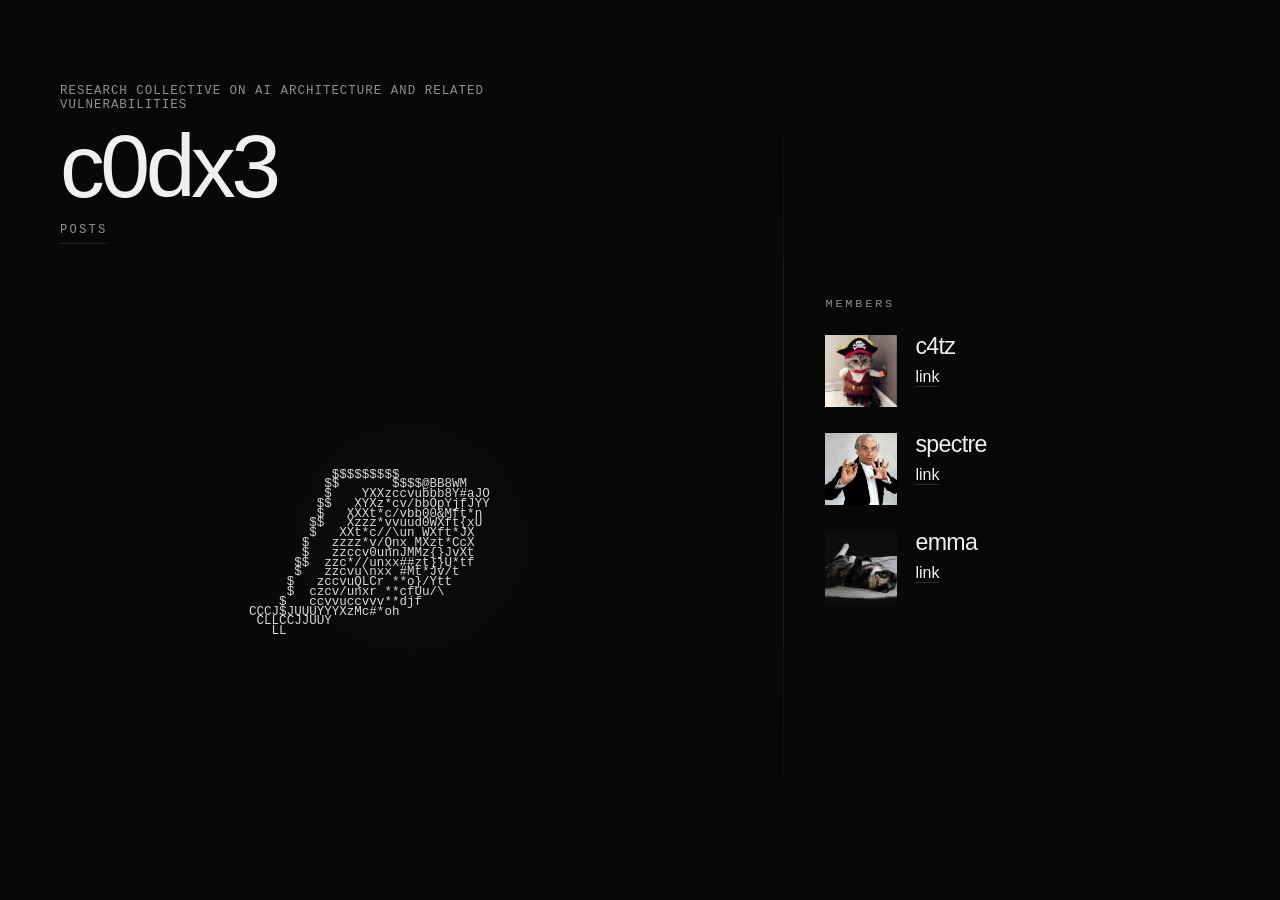
<file: index.html>
<!DOCTYPE html>
<html lang="en">
<head>
  <meta charset="UTF-8" />
  <meta name="viewport" content="width=device-width, initial-scale=1.0" />
  <title>c0dx3</title>
  <link rel="stylesheet" href="styles.css" />
</head>
<body class="home-page">
  <div class="page-noise" aria-hidden="true"></div>
  <main class="split-layout">
    <section class="left-pane">
      <div class="left-inner">
        <p class="eyebrow">research collective on ai architecture and related vulnerabilities</p>
        <h1 class="team-name">c0dx3</h1>
        <a class="posts-tab" href="posts.html">posts</a>
        <div class="logo-stage">
          <div id="logo-hitbox" aria-label="Interactive ASCII logo" tabindex="0"></div>
          <pre id="ascii-logo" aria-hidden="true"></pre>
        </div>
      </div>
    </section>

    <aside class="right-pane">
      <div class="right-inner">
        <div class="section-label">members</div>

        <div class="member-list">
          <article class="member-card">
            <img class="member-avatar" src="c4tz.png" alt="c4tz avatar" />
            <div class="member-meta">
              <div class="member-name">c4tz</div>
              <a class="member-link" href="https://c4tz.fr" target="_blank" rel="noopener noreferrer">link</a>
            </div>
          </article>

          <article class="member-card">
            <img class="member-avatar" src="spectre.png" alt="spectre avatar" />
            <div class="member-meta">
              <div class="member-name">spectre</div>
              <a class="member-link" href="https://matblog.fr/" target="_blank" rel="noopener noreferrer">link</a>
            </div>
          </article>

          <article class="member-card">
            <img class="member-avatar" src="emma.png" alt="emma avatar" />
            <div class="member-meta">
              <div class="member-name">emma</div>
              <a class="member-link" href="https://emmatrix.fr/" target="_blank" rel="noopener noreferrer">link</a>
            </div>
          </article>
        </div>
      </div>
    </aside>
  </main>

  <script src="script.js"></script>
</body>
</html>
</file>
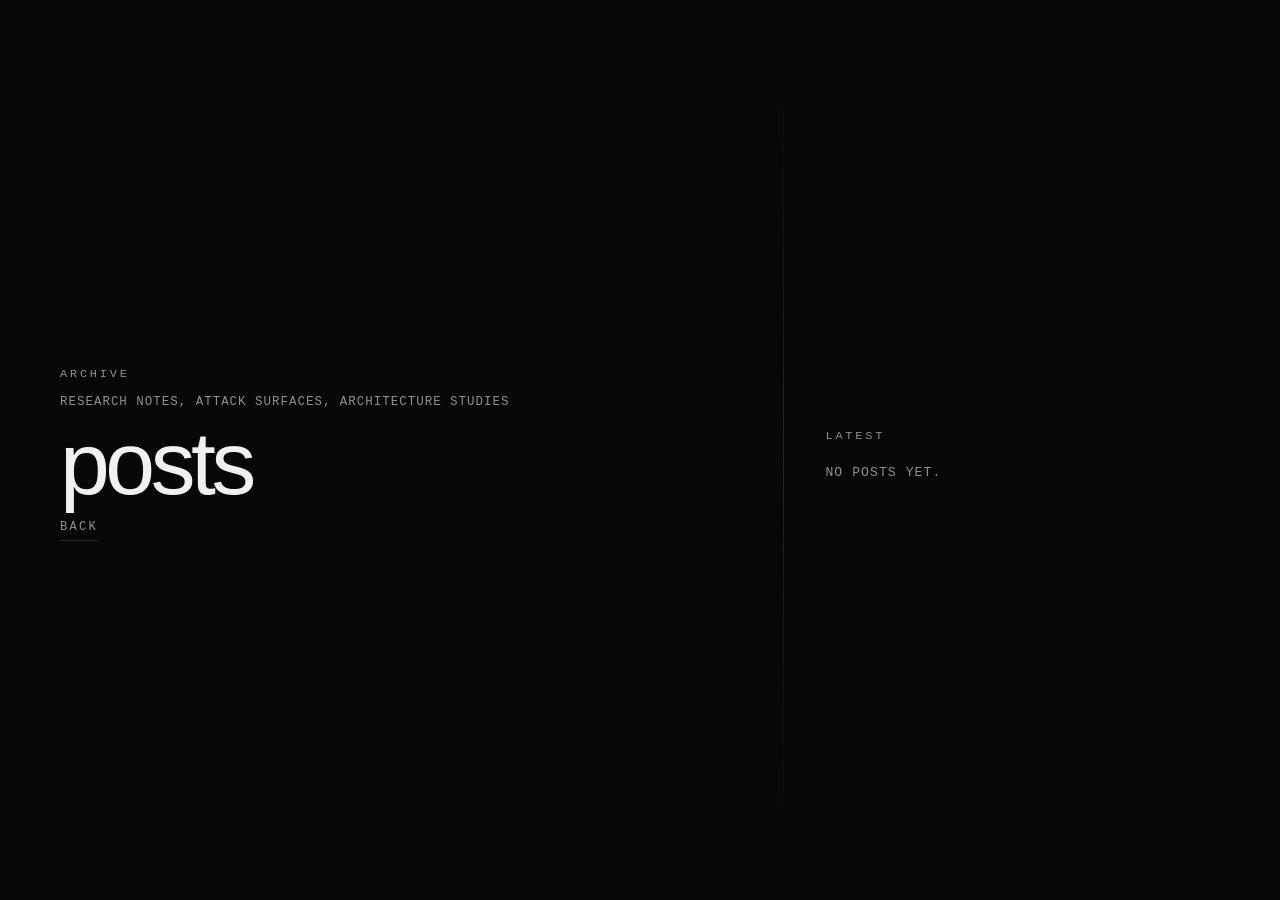
<file: posts.html>
<!DOCTYPE html>
<html lang="en">
<head>
  <meta charset="UTF-8" />
  <meta name="viewport" content="width=device-width, initial-scale=1.0" />
  <title>c0dx3 / posts</title>
  <link rel="stylesheet" href="styles.css" />
</head>
<body class="posts-page">
  <div class="page-noise" aria-hidden="true"></div>
  <main class="split-layout posts-layout">
    <section class="left-pane">
      <div class="left-inner">
        <div class="section-label">archive</div>
        <p class="eyebrow">research notes, attack surfaces, architecture studies</p>
        <h1 class="team-name">posts</h1>
        <a class="posts-tab" href="index.html">back</a>
      </div>
    </section>

    <aside class="right-pane">
      <div class="right-inner">
        <div class="section-label">latest</div>
        <div class="post-empty">No posts yet.</div>
      </div>
    </aside>
  </main>
</body>
</html>
</file>
<file: styles.css>
:root{
  --bg:#080808;
  --bg-soft:#101010;
  --text:#f0f0f0;
  --muted:#8f8f8f;
  --accent:#d8d8d8;
  --line:rgba(255,255,255,.07);
  --mono:"IBM Plex Mono","SFMono-Regular",Menlo,Consolas,"Liberation Mono",monospace;
  --sans:"Helvetica Neue",Helvetica,Arial,sans-serif;
}

*{box-sizing:border-box}
html,body{height:100%}
body{
  margin:0;
  color:var(--text);
  font-family:var(--sans);
  background:var(--bg);
  -webkit-font-smoothing:antialiased;
  text-rendering:optimizeLegibility;
  overflow-x:hidden;
}

body.home-page{
  overflow:hidden;
}

body.posts-page{
  overflow:hidden;
}

.page-noise,
body::before,
body::after{
  content:"";
  position:fixed;
  inset:0;
  pointer-events:none;
}

body::before{
  background:
    linear-gradient(180deg, rgba(255,255,255,.02), rgba(255,255,255,0));
  opacity:.25;
}

body::after{
  background:none;
}

.page-noise{
  display:none;
}

.split-layout{
  position:relative;
  min-height:100vh;
  width:min(1160px, calc(100% - 72px));
  margin:0 auto;
  padding:56px 0 48px;
  display:grid;
  grid-template-columns:minmax(0, 1.28fr) minmax(300px, .72fr);
  gap:64px;
}

.split-layout::before{
  content:"";
  position:absolute;
  top:56px;
  bottom:48px;
  left:calc(63% - 8px);
  width:1px;
  background:linear-gradient(180deg, transparent, rgba(255,255,255,.12), transparent);
}

.home-page .split-layout{
  height:100vh;
  min-height:0;
  align-items:center;
  padding:36px 0;
}

.posts-page .split-layout{
  height:100vh;
  min-height:0;
  align-items:center;
}

.left-pane,
.right-pane{
  min-width:0;
}

.left-pane{
  display:grid;
  align-items:center;
  padding:0;
}

.left-inner{
  width:min(100%, 760px);
  display:grid;
  gap:14px;
  position:relative;
}

.right-pane{
  background:none;
}

.right-inner{
  width:100%;
  padding:0;
  display:grid;
  gap:22px;
}

.section-label{
  color:var(--muted);
  font-family:var(--mono);
  font-size:.74rem;
  text-transform:uppercase;
  letter-spacing:.24em;
}

.eyebrow{
  margin:0;
  color:var(--muted);
}

.eyebrow{
  font-family:var(--mono);
  font-size:.78rem;
  letter-spacing:.08em;
  text-transform:uppercase;
  max-width:62ch;
}

.team-name{
  margin:0;
  font-size:clamp(3.2rem, 7vw, 6.2rem);
  line-height:.9;
  letter-spacing:-.05em;
  font-weight:500;
}

.posts-tab{
  width:max-content;
  margin-top:2px;
  color:var(--muted);
  text-decoration:none;
  font-family:var(--mono);
  font-size:.76rem;
  text-transform:uppercase;
  letter-spacing:.18em;
  border-bottom:1px solid rgba(255,255,255,.12);
  padding-bottom:6px;
}

.posts-tab:hover{
  color:var(--text);
  border-bottom-color:rgba(255,255,255,.28);
}

.logo-stage{
  position:relative;
  width:100%;
  min-height:0;
  height:min(62vh, 580px);
  display:grid;
  place-items:center;
  padding:24px 0 0;
}

.logo-stage::before{
  content:"";
  position:absolute;
  inset:19% 12%;
  background:
    radial-gradient(circle at center, rgba(255,255,255,.04), transparent 72%);
  filter:blur(44px);
  opacity:.7;
}

#logo-hitbox{
  position:absolute;
  inset:0;
  z-index:2;
  cursor:grab;
}

#logo-hitbox:active{cursor:grabbing}

#ascii-logo{
  position:relative;
  z-index:1;
  margin:0;
  white-space:pre;
  text-align:center;
  user-select:none;
  pointer-events:none;
  font-family:var(--mono);
  font-size:clamp(9px, .98vw, 13px);
  line-height:.78;
  color:var(--accent);
  text-shadow:
    0 0 8px rgba(255,255,255,.05);
}

.member-list{
  display:grid;
  gap:26px;
  margin-top:2px;
}

.member-card{
  display:grid;
  grid-template-columns:72px 1fr;
  gap:18px;
  align-items:start;
  padding:0;
}

.member-avatar{
  width:72px;
  height:72px;
  border-radius:0;
  object-fit:cover;
  display:block;
  background:var(--bg-soft);
  filter:grayscale(.14) contrast(1.03);
}

.member-meta{
  display:grid;
  gap:8px;
}

.member-name{
  font-size:1.45rem;
  line-height:1;
  font-weight:500;
  letter-spacing:-.03em;
}

.member-link{
  width:max-content;
  margin-top:2px;
  color:var(--text);
  text-decoration:none;
  border-bottom:1px solid rgba(255,255,255,.14);
}

.member-link:hover{
  border-bottom-color:rgba(255,255,255,.38);
}

.posts-layout{
  align-items:center;
}

.post-empty{
  color:var(--muted);
  font-family:var(--mono);
  font-size:.82rem;
  letter-spacing:.08em;
  text-transform:uppercase;
}

@media (max-width: 1080px){
  .split-layout{
    width:min(100%, calc(100% - 32px));
    grid-template-columns:1fr;
    gap:36px;
  }

  .split-layout::before{display:none}

  .left-pane{
    padding:0;
  }

  body.home-page{
    overflow:auto;
  }

  body.posts-page{
    overflow:auto;
  }

  .home-page .split-layout{
    height:auto;
    min-height:100vh;
    padding:32px 0;
  }

  .posts-page .split-layout{
    height:auto;
    min-height:100vh;
  }

  .logo-stage{
    height:min(56vh, 520px);
  }
}

@media (max-width: 640px){
  .split-layout{
    width:min(100%, calc(100% - 24px));
    gap:18px;
    padding:24px 0;
  }

  .logo-stage{
    height:320px;
    padding:8px 0 0;
  }

  #ascii-logo{
    font-size:6px;
  }

  .member-card{
    grid-template-columns:68px 1fr;
    gap:12px;
  }

  .member-avatar{
    width:68px;
    height:68px;
  }

  .member-name{
    font-size:1.3rem;
  }
}
</file>
